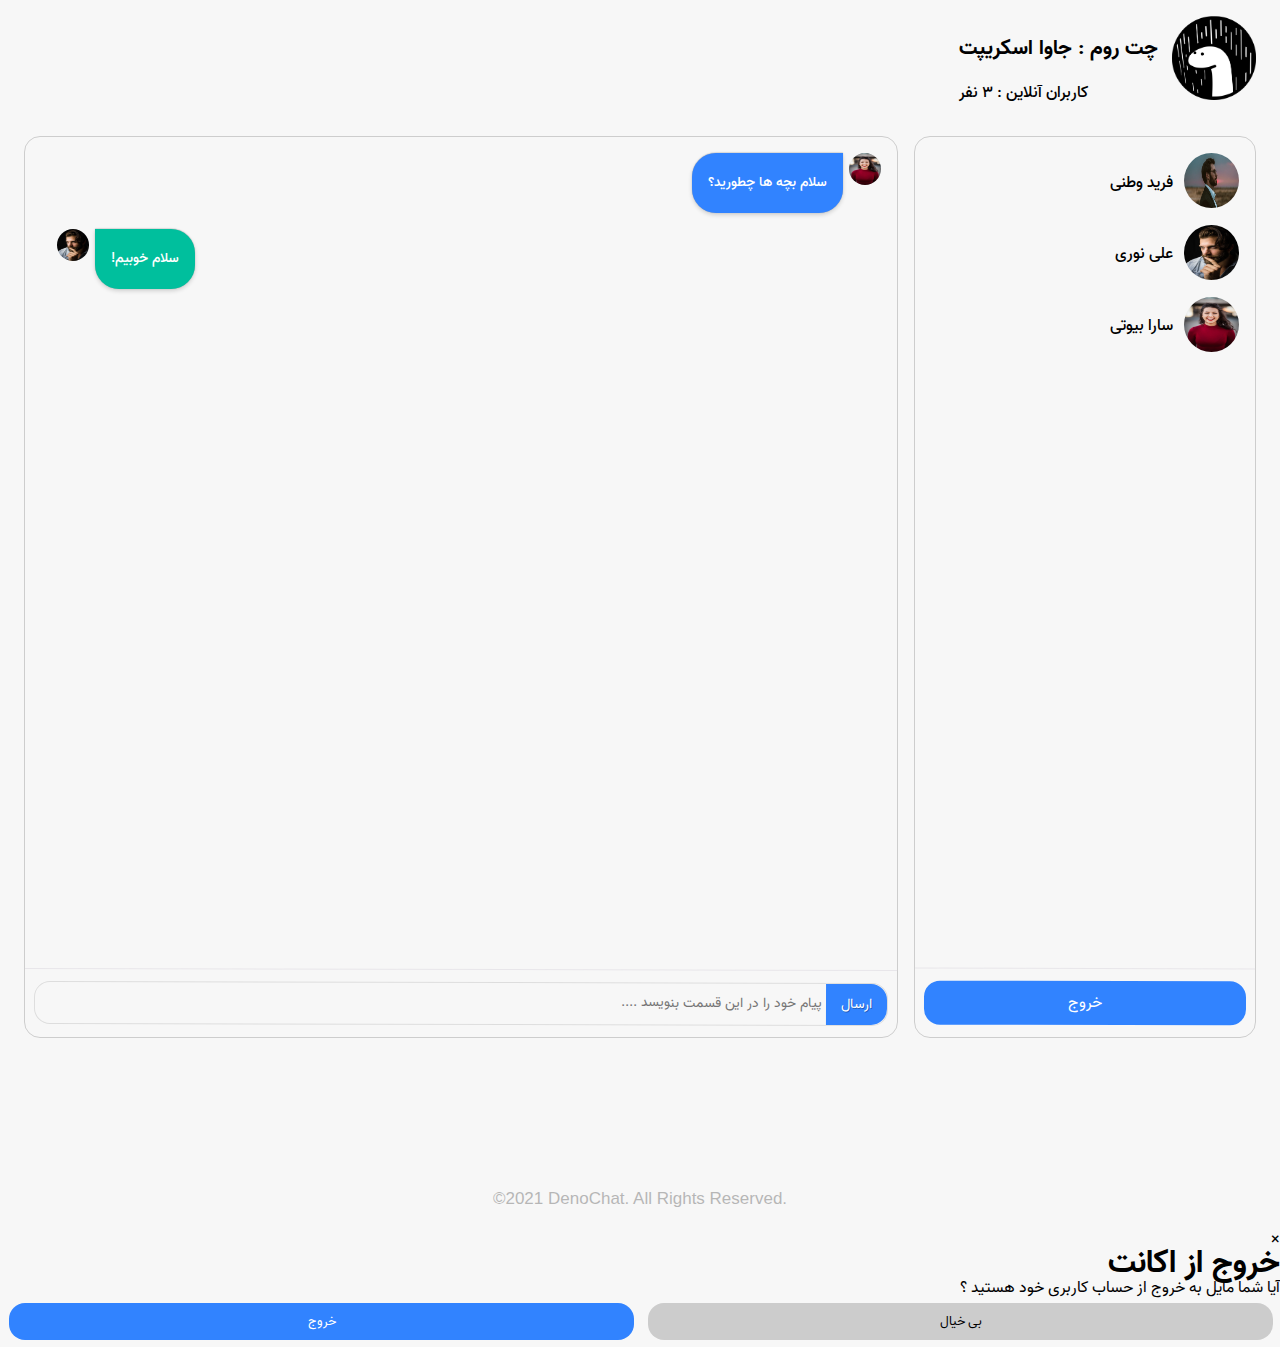
<file: index.html>
<!DOCTYPE html>
<html lang="en">

<head>
    <meta charset="UTF-8">
    <meta http-equiv="X-UA-Compatible" content="IE=edge">
    <meta name="viewport" content="width=device-width, initial-scale=1.0">
    <link rel="stylesheet" href="https://onesignal.github.io/emoji-picker/lib/css/emoji.css">
    <link href="https://cdnjs.cloudflare.com/ajax/libs/font-awesome/5.13.0/css/all.min.css" rel="stylesheet">
    <link rel="stylesheet" href="./style/css/style.css">
    <title>DenoChat-ChatRoom</title>
</head>

<body>
    <header>
        <section class="section">
            <div class="contain">
                <div class="header-chat">
                    <div class="is-flex">
                        <div class="image-header">
                            <img src="./img/Deno.png" alt="denochat">
                        </div>
                        <div class="header-content is-flex">
                            <div class="chatroom-type">
                                <h1>چت روم :
                                    <span>جاوا اسکریپت</span>
                                </h1>
                            </div>
                            <div class="online-user-header">
                                <h3>کاربران آنلاین :
                                    <span>3 </span>
                                    <span>نفر</span>
                                </h3>
                            </div>
                        </div>
                    </div>
                </div>
            </div>
        </section>
    </header>
    <main>
        <section class="section">
            <div class="contain">
                <div class="is-flex">
                    <aside class="right-aside">
                        <div class="user-side is-flex is-flex-dircetion-column">
                            <div class="mt-1 is-flex is-flex-dircetion-column flex-grow-1">
                                <div class="user-contact is-flex has-align-item-center">
                                    <div class="user-profile-img">
                                        <img src="./img/profile/1.jpg" alt="profile">
                                    </div>
                                    <div class="username">
                                        <p>فرید وطنی</p>
                                    </div>
                                </div>
                                <div class="user-contact is-flex has-align-item-center">
                                    <div class="user-profile-img">
                                        <img src="./img/profile/2.jpg" alt="profile">
                                    </div>
                                    <div class="username">
                                        <p>علی نوری</p>
                                    </div>
                                </div>
                                <div class="user-contact is-flex has-align-item-center">
                                    <div class="user-profile-img">
                                        <img src="./img/profile/3.jpg" alt="profile">
                                    </div>
                                    <div class="username">
                                        <p>سارا بیوتی</p>
                                    </div>
                                </div>
                            </div>

                            <div class="logout">
                                <button onclick="document.getElementById('id01').style.display='block'" class="logout-btn">خروج</button>
                            </div>
                        </div>
                    </aside>
                    <aside class="left-aside">
                        <div class="chat-side is-flex is-flex-dircetion-column">
                            <div class="mt-1 is-flex is-flex-dircetion-column flex-grow-1">
                                <div class="is-flex is-flex-dircetion-column">
                                    <div class="user-message-section is-flex">
                                        <div class="pic-profile">
                                            <img class="pic-profile-img" src="./img/profile/3.jpg" alt="picture profile">
                                        </div>
                                        <div class="user-message">
                                            <p>سلام بچه ها چطورید؟</p>
                                        </div>
                                    </div>

                                    <div class="friend-message-section is-flex is-flex-dircetion-row-reverse">
                                        <div class="pic-profile">
                                            <img class="pic-profile-img" src="./img/profile/2.jpg" alt="picture profile">
                                        </div>
                                        <div class="friend-message">
                                            <p>سلام خوبیم! </p>
                                        </div>
                                    </div>
                                </div>
                            </div>
                            <div class="chat-box-holder">
                                <div class="chat-input-holder flex-grow-1">
                                    <input type="submit" value="ارسال" class="message-send" />
                                    <textarea name="chat-box" id="chat-box" class="chat-input" cols="30" rows="10" data-emojiable="true" data-emoji-input="unicode" placeholder="پیام خود را در این قسمت بنویسد ...."></textarea>

                                </div>
                            </div>
                        </div>
                    </aside>
                </div>
            </div>
        </section>
    </main>

    <footer class="is-flex">
        <div class="section m-top-7">
            <div class="is-flex">
                <p class="copyright">©2021 DenoChat. All Rights Reserved.</p>
            </div>
        </div>
    </footer>

    <div id="id01" class="modal">
        <span onclick="document.getElementById('id01').style.display='none'" class="close" title="Close Modal">×</span>
        <form class="modal-content" action="/action_page.php">
            <div class="container-modal">
                <h1>خروج از اکانت </h1>
                <p>آیا شما مایل به خروج از حساب کاربری خود هستید ؟</p>

                <div class="is-flex">
                    <button type="button" onclick="document.getElementById('id01').style.display='none'" class="cancelbtn">بی خیال</button>
                    <button type="button" onclick="logout()" class="log-out-btn">خروج</button>
                </div>
            </div>
        </form>
    </div>
    <script src="plugins/jquery.min.js"></script>
    <script src="plugins/jquery.emojiarea.js"></script>
    <script src="plugins/emoji-picker.js"></script>
    <script src="plugins/emoji-picker-util.js"></script>
    <script src="plugins/emoji-picker-config.js"></script>
    <script src="./plugins/main.js"></script>
</body>

</html>

</html>
</file>
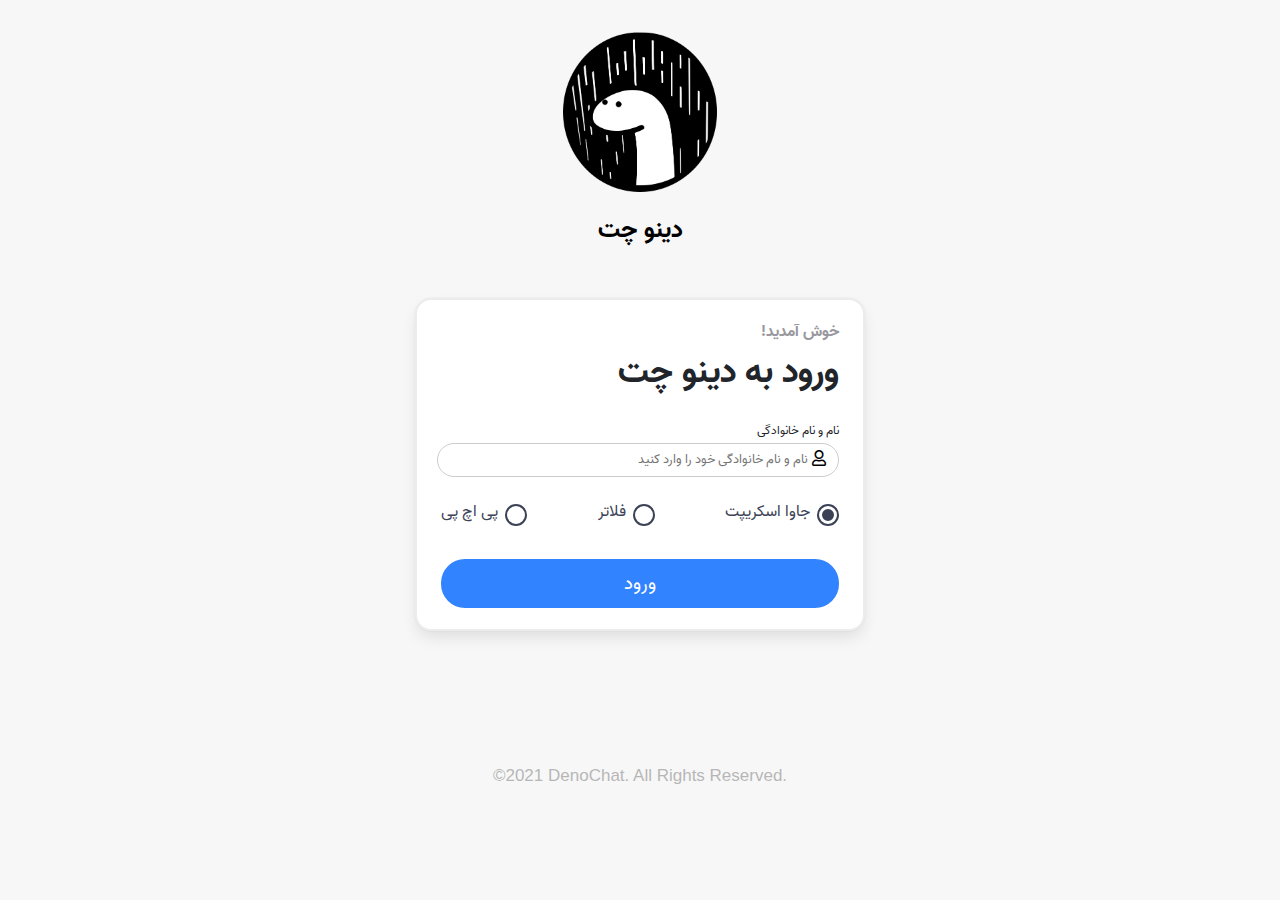
<file: login.html>
<!DOCTYPE html>
<html lang="fa">

<head>
    <meta charset="UTF-8" />
    <meta name="viewport" content="width=device-width, initial-scale=1.0" />
    <meta http-equiv="X-UA-Compatible" content="ie=edge" />
    <link href="https://cdnjs.cloudflare.com/ajax/libs/font-awesome/5.13.0/css/all.min.css" rel="stylesheet">
    <link rel="icon" type="image/jpg" href="https://upload.wikimedia.org/wikipedia/commons/thumb/8/84/Deno.svg/1200px-Deno.svg.png" />
    <title>Dino Chat</title>
    <link rel="stylesheet" href="./style/css/style.css" />
</head>

<body class="is-flex">
    
    <header>
        <div class="section">
            <div class="logo">
                <div class="logo-img">
                    <img class="icon" src="./img/Deno.png">
                </div>
                <div class="logo-title">
                    <h2 class="title">دینو چت</h2>
                </div>
            </div>
        </div>
    </header>
    <main>
        <form action="index.html" class="login-form">
            <div class="card">
                <div class="section">
                    <div class="field">
                        <h5 class="welcome-text">خوش آمدید!</h5>
                        <h3 class="login-text">ورود به دینو چت </h3>
                    </div>

                    <div class="field is-flex is-flex-dircetion-column">
                        <p class="subtitle">نام و نام خانوادگی</p>
                        <div class="Specifications">
                            <i class="far fa-user"></i>
                            <input type="text" class="Specifications-input input radius-24" id="Specifications-input" name="name" placeholder="نام و نام خانوادگی خود را وارد کنید">
                        </div>
                    </div>

                    <div class="field">
                        <div class="enter-language">
                            <label class="container">
                                <input type="radio" id="js" name="group" value="Javascript" checked="checked">جاوا اسکریپت
                                <span class="checkmark"></span>
                            </label>

                            <label class="container">
                                <input type="radio" id="flutter" name="group" value="Flutter">فلاتر
                                <span class="checkmark"></span>
                            </label>

                            <label class="container">پی اچ پی
                                <input type="radio" id="php" name="group" value="PHP">
                                <span class="checkmark"></span>
                            </label>
                        </div>
                    </div>
                    <div class="field is-flex">
                        <button id="joinChatBtn" class="login-btn">ورود</button>
                    </div>
                </div>
            </div>
        </form>
    </main>
    <footer>
        <div class="section m-top-7">
            <div class="is-flex">
                <p class="copyright">©2021 DenoChat. All Rights Reserved.</p>
            </div>
        </div>
    </footer>
</body>
</html>
</file>
<file: style/css/style.css>
@import url(../fonts/vazir.css);
html,
body,
div,
span,
applet,
object,
iframe,
h1,
h2,
h3,
h4,
h5,
h6,
p,
blockquote,
pre,
a,
abbr,
acronym,
address,
big,
cite,
code,
del,
dfn,
em,
img,
ins,
kbd,
q,
s,
samp,
small,
strike,
strong,
sub,
sup,
tt,
var,
b,
u,
i,
center,
dl,
dt,
dd,
ol,
ul,
li,
fieldset,
form,
label,
legend,
table,
caption,
tbody,
tfoot,
thead,
tr,
th,
td,
article,
aside,
canvas,
details,
embed,
figure,
figcaption,
footer,
header,
hgroup,
menu,
nav,
output,
ruby,
section,
summary,
time,
mark,
audio,
video {
    margin: 0;
    padding: 0;
    border: 0;
    vertical-align: baseline;
}

* {
    font-family: 'Vazir';
}

article,
aside,
details,
figcaption,
figure,
footer,
header,
hgroup,
menu,
nav,
section {
    display: block;
}

body {
    line-height: 1;
}

ol,
ul {
    list-style: none;
}

blockquote,
q {
    quotes: none;
}

blockquote:before,
blockquote:after,
q:before,
q:after {
    content: '';
    content: none;
}

table {
    border-collapse: collapse;
    border-spacing: 0;
}

html {
    font-size: 100%;
}

header,
main,
footer {
    font-size: 1rem;
}

body {
    direction: rtl;
    background: #f7f7f7;
}

body.is-flex,
footer.is-flex {
    display: flex;
    justify-content: center;
    flex-direction: column;
    align-items: center;
}

.padding-top {
    padding-top: 0!important;
}

.section {
    padding: 1rem 1.5rem;
}

.logo {
    display: flex;
    flex-direction: column;
    align-items: center;
    padding: 1rem 0px 2rem 0px;
}

.logo-img .icon {
    max-width: 10rem;
    max-height: 10rem;
}

.logo-title .title {
    font-size: 25px;
    font-weight: 700;
    text-align: center;
    line-height: 1.5;
    margin-top: 1rem;
}

.card {
    width: 450px;
    top: calc(50% - 408px/2 + 79px);
    background: #FFFFFF;
    border: 2px solid #ECECEC;
    box-sizing: border-box;
    border-radius: 16px;
    box-shadow: 0 0.5em 1em -0.125em rgb(10 10 10 / 10%), 0 0px 0 1px rgb(10 10 10 / 2%);
}

.field+.field {
    padding: 22px 0px 5px 0px;
}

.welcome-text {
    font-size: 1rem;
    line-height: 2;
    display: flex;
    align-items: center;
    text-align: center;
    color: #98989E;
}

.login-text {
    font-style: normal;
    font-weight: bold;
    font-size: 2.2rem;
    line-height: 1.4;
    color: #212429;
}

.Specifications {
    position: relative;
    flex-grow: 1;
    text-align: center;
    z-index: 2;
}

.Specifications .far {
    position: absolute;
    top: 7px;
    right: 13px;
    font-style: normal;
}

input:focus {
    outline-color: rgb(114, 114, 114);
}

.Specifications-input {
    border: 1px solid #ccc;
    line-height: 30px;
    padding-right: 30px;
    width: calc(100% - 30px);
    z-index: 1;
}

.subtitle {
    font-style: normal;
    font-weight: normal;
    font-size: 12px;
    line-height: 2;
    color: #212429;
}

.m-auto {
    margin: auto
}

.btn-color {
    background: #3183FF;
    color: white;
}

.btn-color:hover {
    background: #035add;
    color: white;
}

.radius-24 {
    border-radius: 24px;
}

.m-bottom-5 {
    margin-bottom: 5px !important;
}

.enter-language {
    display: flex;
    justify-content: space-between;
}

.container {
    display: block;
    position: relative;
    padding-right: 29px;
    margin-bottom: 12px;
    cursor: pointer;
    font-size: 1rem;
    color: #3B4256;
    -webkit-user-select: none;
    -moz-user-select: none;
    -ms-user-select: none;
    user-select: none;
}

.container input {
    position: absolute;
    opacity: 0;
    cursor: pointer;
}

.checkmark {
    position: absolute;
    top: 0;
    right: 0;
    height: 18px;
    width: 18px;
    border: 2px solid #3B4256;
    background-color: #fff;
    border-radius: 50%;
}

.container:hover input~.checkmark {
    background-color: rgb(224, 224, 224);
}

.container input:checked~.checkmark {
    background-color: #3B4256;
}

.checkmark:after {
    content: "";
    position: absolute;
    display: none;
}

.container input:checked~.checkmark:after {
    display: block;
}

.container .checkmark:after {
    width: calc(100% - 6px);
    height: calc(100% - 6px);
    border-radius: 50%;
    border: 3px solid #fff;
}

.login-btn {
    flex-grow: 1;
    background-color: #3183FF;
    color: white;
    font-size: 1.2rem;
    border-radius: 24px;
    border: none;
    padding: 9px;
    cursor: pointer;
}

.login-btn:hover {
    background: #035add;
    color: white;
}

.is-flex {
    display: flex;
    input[type='radio'] {
        -webkit-appearance: none;
        width: 20px;
        height: 20px;
        border: 2px solid #3B4256;
        border-radius: 50%;
        outline: none;
    }
    .is-flex-dircetion-column {
        flex-direction: column;
    }
    .copyright {
        font-family: Verdana, Geneva, Tahoma, sans-serif;
        color: #222222;
        opacity: 0.3;
        font-weight: normal;
        font-size: 17px;
        line-height: 2;
        direction: ltr;
    }
    .m-top-7 {
        margin-top: 7rem;
    }
    @media screen and (max-width: 469px) {
        .card {
            width: 370px;
        }
        .welcome-text {
            justify-content: center;
        }
        .login-text {
            text-align: center;
        }
        .container {
            font-size: .9rem;
            padding-top: 5px;
        }
        .copyright {
            font-size: 15px;
            line-height: 1;
        }
    }
    @media screen and (max-width: 380px) {
        .card {
            width: 340px;
        }
    }
    @media screen and (max-width: 325px) {
        .card {
            width: 300px;
        }
        .copyright {
            font-size: 12px;
            line-height: 1;
        }
        .checkmark {
            height: 15px;
            width: 15px;
        }
        .container {
            padding-right: 23px;
            font-size: .8rem;
        }
    }
    .contain {
        flex-grow: 1;
        margin: 0 auto;
        position: relative;
        width: auto;
    }
    @media screen and (min-width: 1408px) {
        .contain {
            max-width: 1344px;
        }
    }
    @media screen and (min-width: 1024px) {
        .contain {
            max-width: 960px;
        }
    }
    .header-chat {
        border: 1px solid rgba(0, 0, 0, 0.17);
        border-radius: 16px;
        padding: .7rem 1rem;
    }
    .image-header img {
        width: 84px;
        height: 84px;
    }
    .header-conten {
        flex-grow: 1;
    }
    .header-content.is-flex {
        display: flex;
        flex-direction: column;
        align-items: end;
        justify-content: center;
        margin-right: .9rem;
    }
    .chatroom-type h1 {
        line-height: 3.2;
        font-size: 1.3rem;
    }
    .online-user-header h3 {
        font-size: 1rem;
        line-height: 1.3;
        font-weight: 500;
    }
    .right-aside {
        width: calc(30% - 30px);
        margin-left: .5rem;
    }
    .left-aside {
        width: calc(70% - 30px);
        margin-right: .5rem;
        flex-grow: 1;
    }
    .left-aside,
    .right-aside {
        border: 1px solid rgba(0, 0, 0, 0.17);
        border-radius: 16px;
    }
    .mt-1 {
        margin: 1rem;
    }
    .user-contact {
        cursor: pointer;
    }
    .user-contact:hover {
        background-color: #d4d4d4;
        padding: 8px;
        border-radius: 14px;
    }
    .user-contact+.user-contact {
        /* border-top: 1px solid#ccc; */
        padding-top: .8rem;
    }
    .user-profile-img img {
        width: 55px;
        height: 55px;
        border-radius: 50%;
    }
    .has-text-align-center {
        text-align: center;
    }
    .has-align-item-center {
        align-items: center;
    }
    .username {
        margin-right: .7rem;
    }
    .username p {
        font-weight: 500;
    }
    .logout-btn {
        flex-grow: 1;
        background-color: #3183FF;
        color: white;
        font-size: 1rem;
        border-radius: 16px;
        border: none;
        padding: 9px;
        cursor: pointer;
    }
    .logout-btn:hover {
        background: #035add;
        color: white;
    }
    .flex-grow-1 {
        flex-grow: 1;
    }
    .logout,
    .chat-box-holder {
        display: flex;
        align-items: center;
        border-top: 1px solid #E8E6EA;
        transform: rotate(0.14deg);
        padding: 12px 9px;
    }
    .user-side,
    .chat-side {
        height: 100vh;
    }
    .send-btn {
        border: none;
    }
    .chat-input-holder {
        display: flex;
        border: 1px solid rgba(0, 0, 0, .1);
        border-radius: 16px;
        align-items: center;
    }
    .chat-input {
        resize: none;
        padding: 0px 4px 0px 28px;
        height: 25px;
        font-family: Vazir;
        font-size: 14px;
        color: #999999;
        background-color: transparent;
        flex: 1;
        border: none;
        border-radius: 16px 0 0 16px;
    }
    .chat-input:focus,
    .message-send:focus {
        outline: none;
    }
    .message-send::-moz-focus-inner {
        border: 0;
        padding: 0;
    }
    .message-send {
        -webkit-appearance: none;
        background-color: #3183FF;
        color: white;
        font-size: 14px;
        padding: 9px 15px;
        border: none;
        cursor: pointer;
        border-radius: 0 16px 16px 0;
        text-shadow: 1px 1px 0 rgba(0, 0, 0, 0.3);
    }
    .message-send:hover {
        background: #035add;
        color: white;
    }
    .fa-smile-o {
        font-size: 28px;
        padding-left: 10px;
        cursor: pointer;
        color: #999;
    }
    .fa-smile-o:hover {
        color: rgb(109, 108, 108);
    }
    .pic-profile-img {
        width: 2rem;
        height: 2rem;
        border-radius: 50%;
    }
    .user-message {
        background: #3183FF;
        box-shadow: 0px 0px 1px rgba(0, 0, 0, 0.24), 0px 2px 4px rgba(0, 0, 0, 0.16), 0px -1px 1px rgba(0, 0, 0, 0.08);
        border-radius: 24px 0px 24px 24px;
        margin-right: .4rem;
        max-width: 30rem;
    }
    .user-message+.user-message {
        margin: .5rem;
    }
    .user-message p,
    .friend-message p {
        color: white;
        font-size: 14px;
        line-height: 2;
        padding: 1rem;
        font-weight: 500;
    }
    .user-message-section+.friend-message-section,
    .friend-message-section+.user-message-section,
    .user-message-section+.user-message-section {
        padding: 1rem;
    }
    .is-flex-dircetion-row-reverse {
        flex-direction: row-reverse;
    }
    .friend-message {
        background: #00BF9D;
        box-shadow: 0px 0px 1px rgba(0, 0, 0, 0.24), 0px 2px 4px rgba(0, 0, 0, 0.16), 0px -1px 1px rgba(0, 0, 0, 0.08);
        border-radius: 0px 24px 24px 24px;
        margin-left: .4rem;
        max-width: 30rem;
    }
    /* modal */
    .cancelbtn,
    .log-out-btn {
        width: calc(50% - 15px);
        margin: 7px;
        border: none;
        color: white;
        padding: .5rem;
    }
    .cancelbtn {
        background-color: #ccc;
        color: black;
        border-radius: 16px;
        cursor: pointer;
    }
    .cancelbtn:hover {
        background-color: rgb(172, 172, 172);
        color: white;
    }
    .log-out-btn {
        background: #3183FF;
        border-radius: 16px;
        cursor: pointer;
    }
    .log-out-btn:hover {
        background: #035add;
    }
    .container-modal {
        display: flex;
        flex-direction: column;
        padding: 16px;
        text-align: center;
    }
    .container-modal h1,
    .container-modal p {
        line-height: 2;
    }
    .modal {
        display: none;
        position: fixed;
        z-index: 1;
        left: 0;
        top: 0;
        width: 100%;
        height: 100%;
        overflow: auto;
        background-color: #474e5d;
        padding-top: 50px;
    }
    .modal-content {
        background-color: #fefefe;
        margin: 5% auto 15% auto;
        border: 1px solid #888;
        width: 41%;
        display: flex;
        justify-content: center;
    }
    hr {
        border: 1px solid #f1f1f1;
        margin-bottom: 25px;
    }
    .close {
        position: absolute;
        right: 35px;
        top: 15px;
        font-size: 40px;
        font-weight: bold;
        color: #f1f1f1;
    }
    .close:hover,
    .close:focus {
        color: #035add;
        cursor: pointer;
    }
    @media screen and (max-width: 300px) {
        .cancelbtn,
        .log-out-btn {
            width: 100%;
        }
    }
    .emoji-picker-icon {
        left: 14px;
        top: 22px;
        right: unset;
        font-size: 20px;
        margin-left: 5px;
    }
    .emoji-menu {
        right: unset;
        left: 2px;
        bottom: 48px;
    }
    .overflow-auto {
        overflow: auto;
    }
    .emoji-picker-icon.parent-has-scroll {
        left: 28px;
        right: unset;
    }
    .emoji-wysiwyg-editor.parent-has-scroll {
        padding-right: 11px;
    }
</file>
